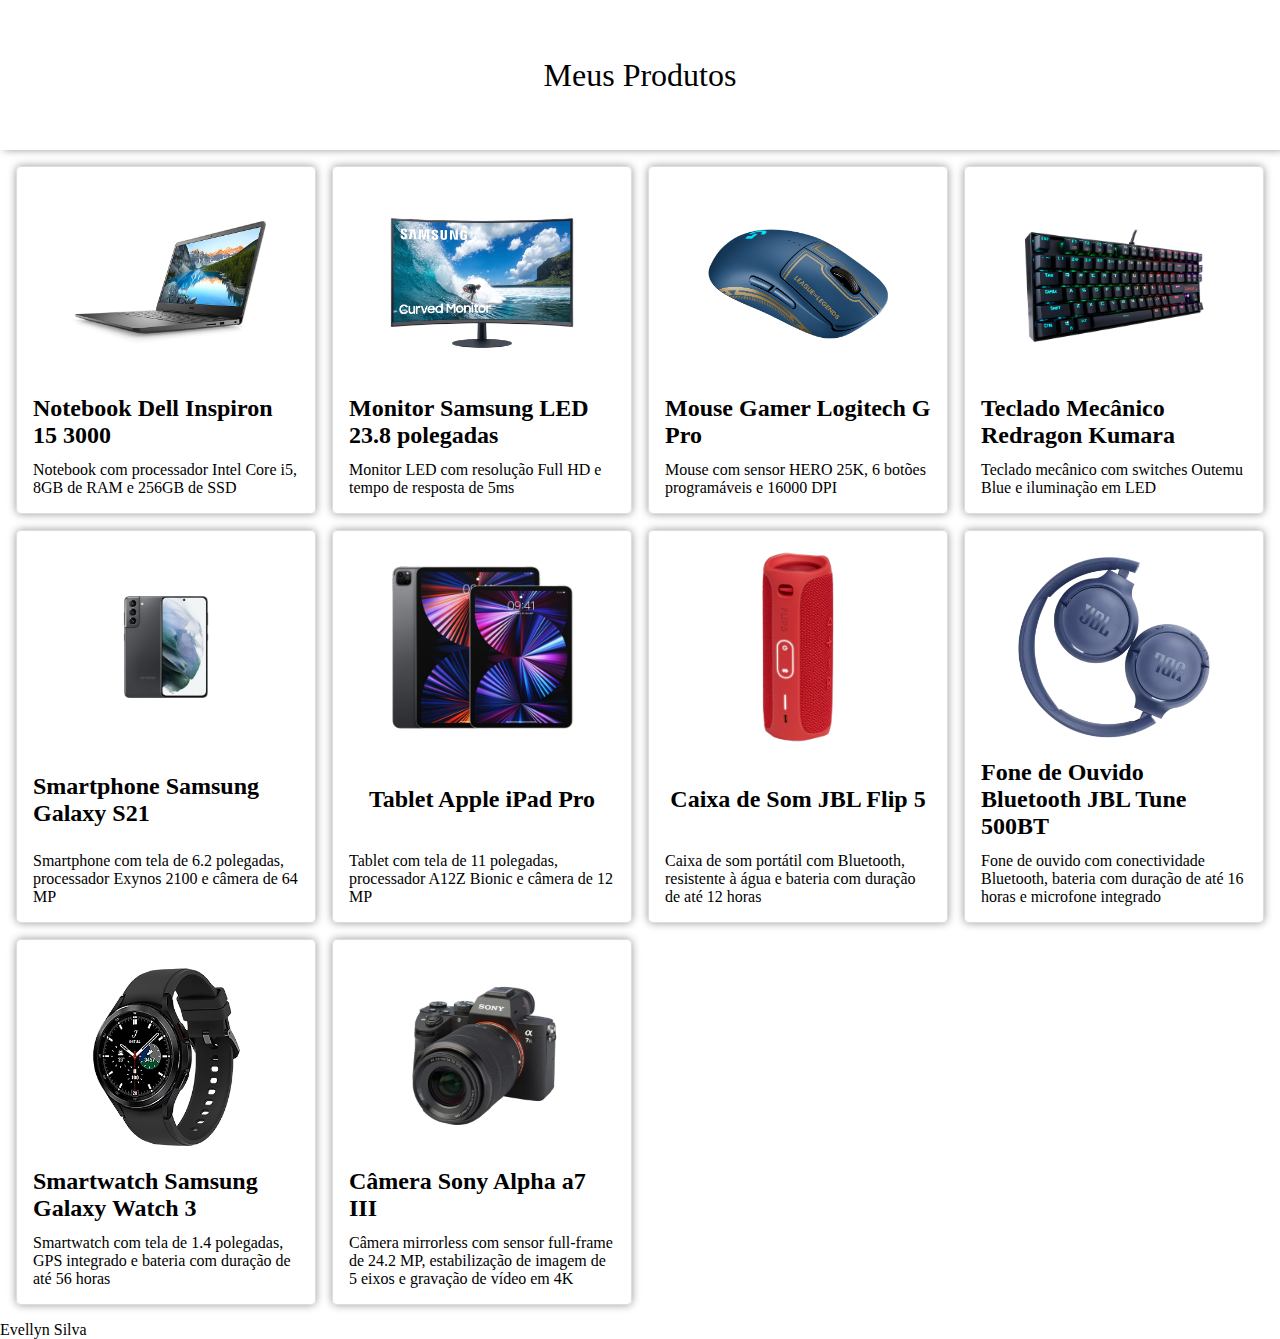
<file: Aula - 03/index.html>
<!DOCTYPE html>
<html lang="en">
<head>
    <meta charset="UTF-8">
    <meta name="viewport" content="width=device-width, initial-scale=1.0">
    <link rel="stylesheet" href="style.css">
    <script src="./index.js" defer type="module"></script>
    <title>Produtos</title>
</head>
<body>
    <header>Meus Produtos</header>
    <main>
        <div class="container" id="container">
        </div>
    </main>
    <footer>
        <p class="footer__text">Evellyn Silva</p>
    </footer>
    
</body>
</html>
</file>
<file: Aula - 03/style.css>
*{
    margin: 0;
    padding: 0;
    box-sizing: border-box;
}

header{
    display: grid;
    place-content: center;
    height: 150px;
    box-shadow: 4px 0 8px #0006;
    font-size: 2rem;
}

.container {
    display: grid;
    grid-template-columns: repeat(auto-fit, minmax(300px, 1fr));
    gap: 16px;
    padding: 16px;
    
}

.card{
    display: flex;
    flex-direction: column;
    justify-content: space-between;
    align-items: center;
    gap: 12px;
    border: 1px solid #ddd;
    border-radius: 5px;
    box-shadow: 0px 0px 8px #0006;
    padding: 16px;
    cursor: pointer;

}

.card:hover{
    box-shadow: 0px 0px 8px #00F6;
}

.card__image{
    width: 200px;
    height: 200px;
    object-fit: contain;
}

.card__title{
    font-size: 1.5rem;
}
.card__description{
    font-size: 1rem;
}
.card__price{
    width: 100%;
    font-size: 1.5rem;
    font-weight: 900;
}
</file>
